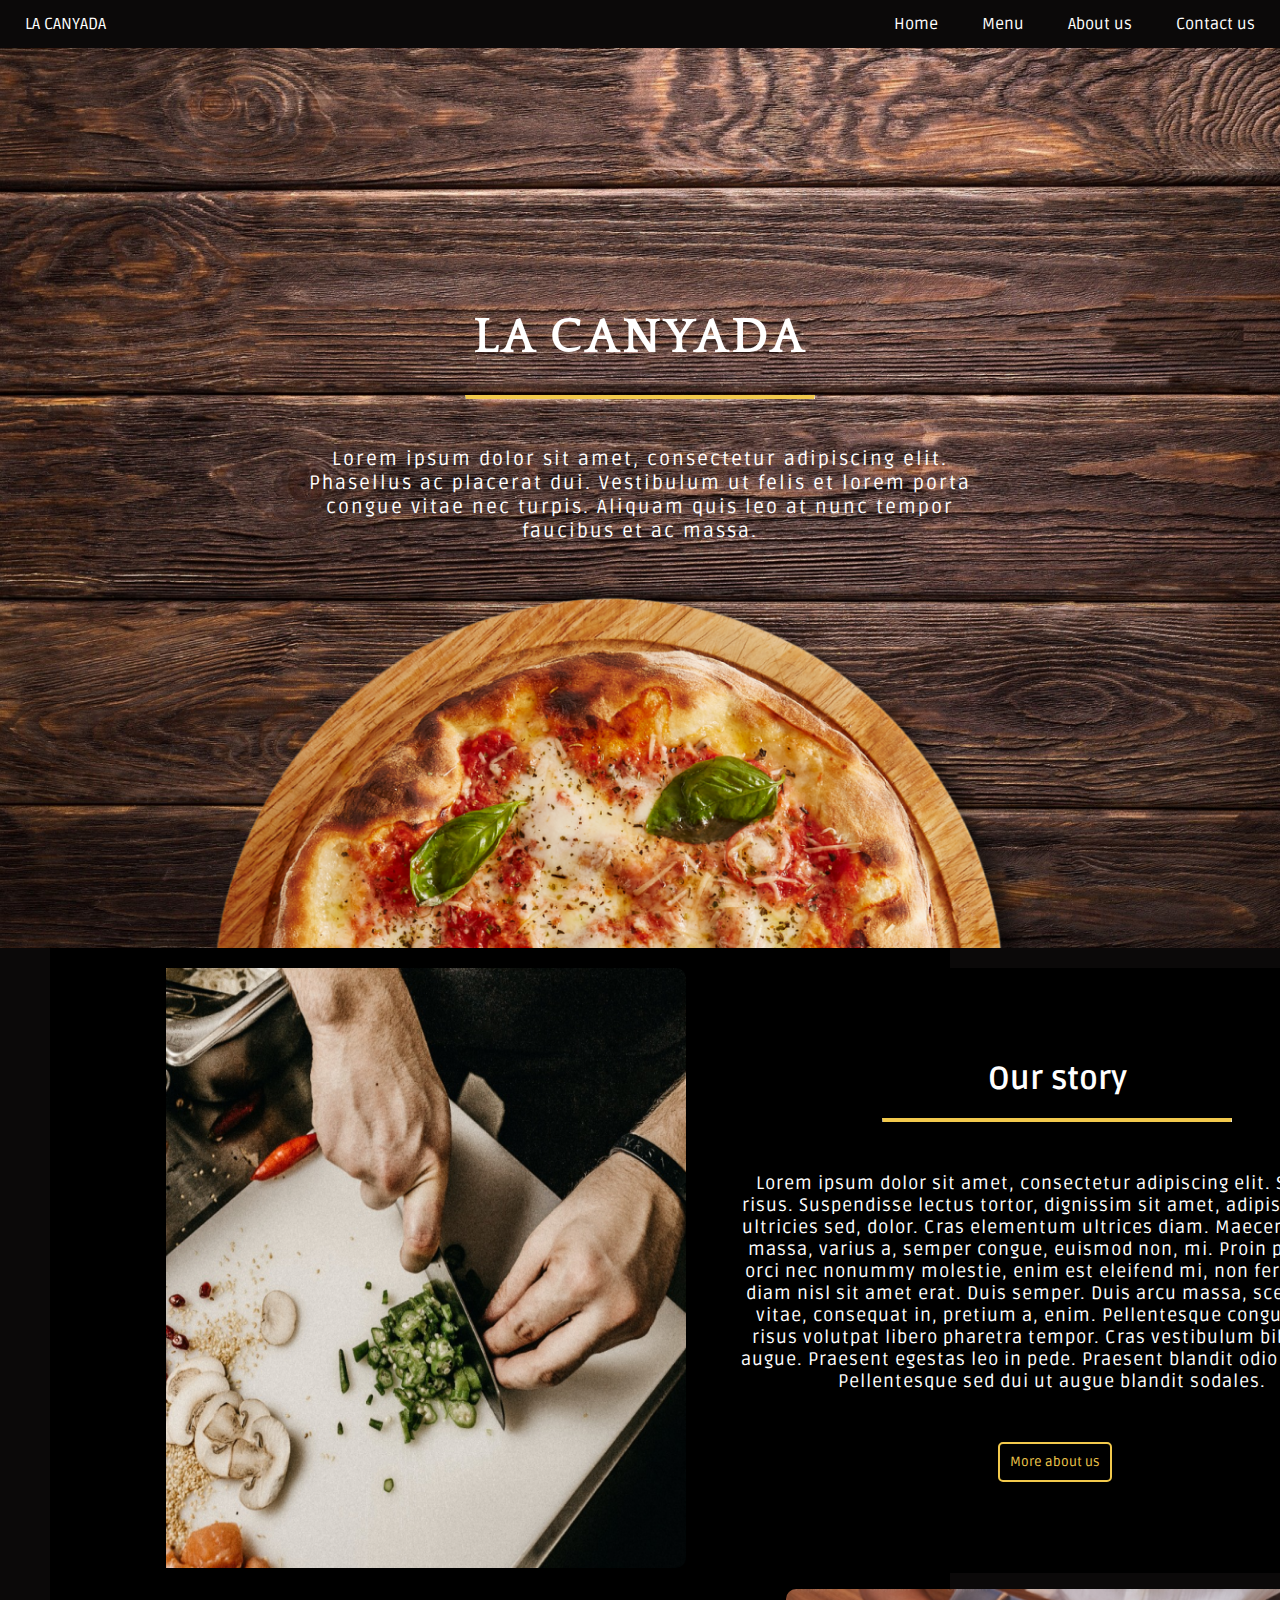
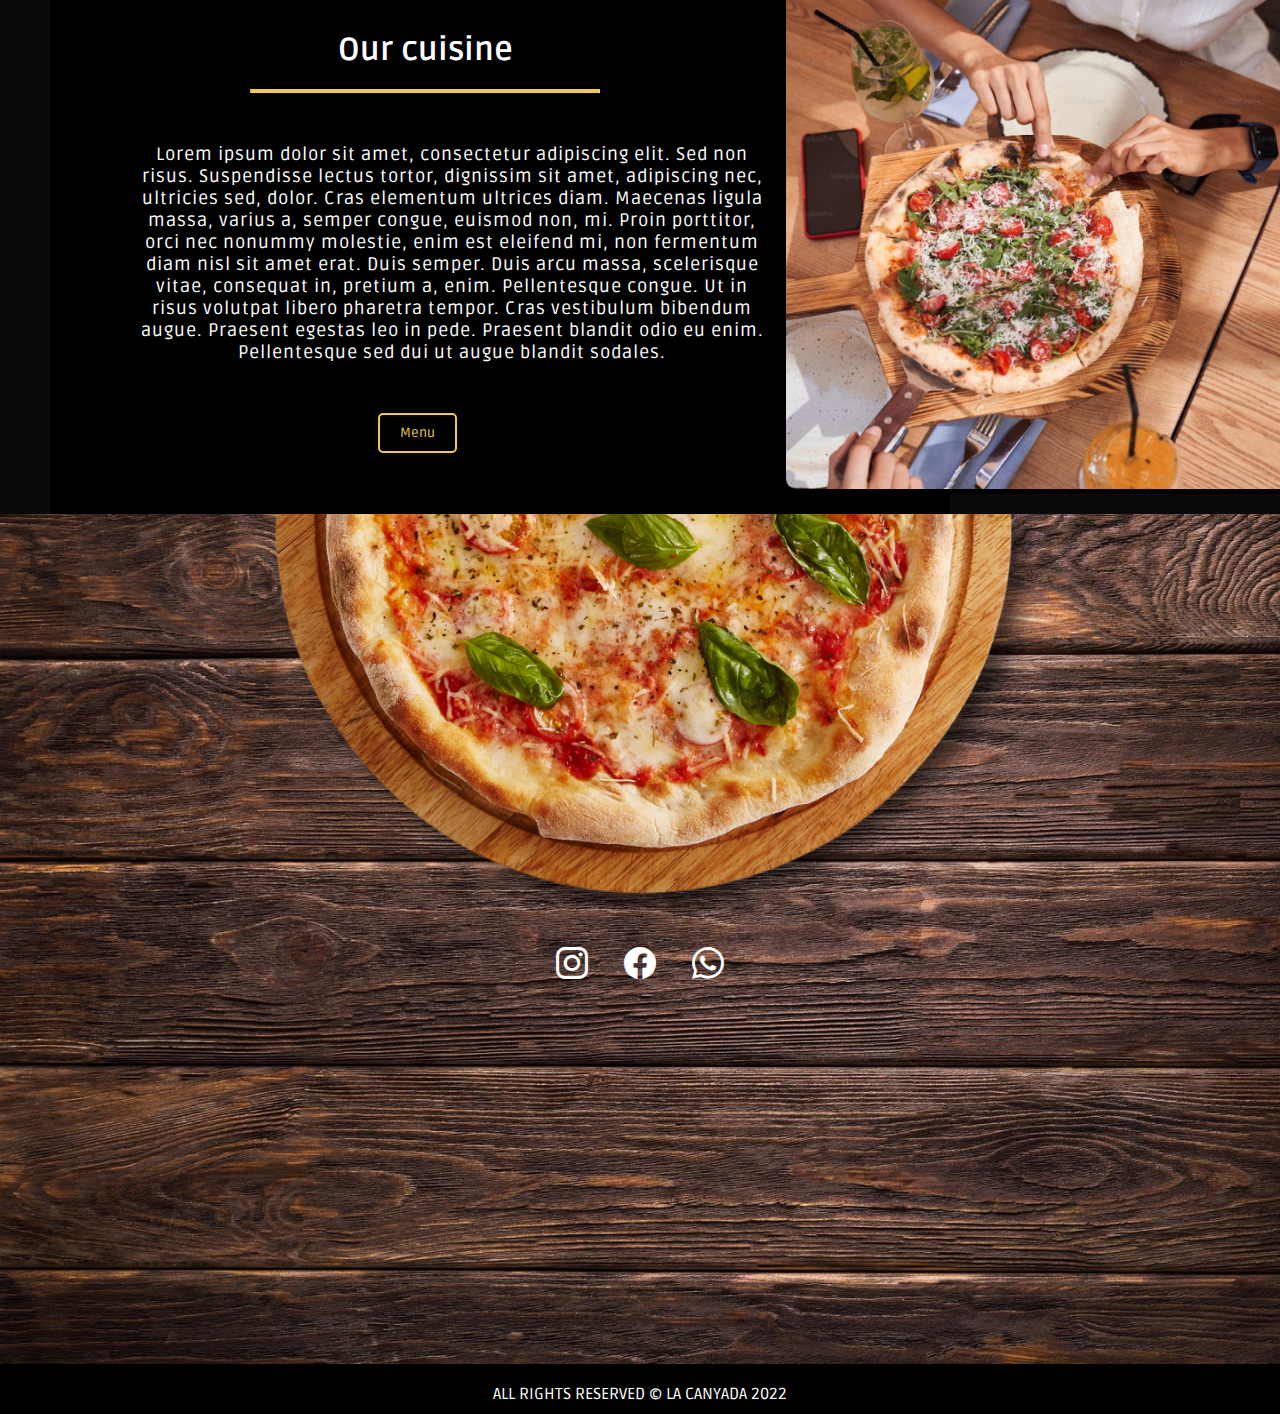
<file: index.html>
<!DOCTYPE html>
<html lang="en">

<head>
    <meta charset="UTF-8">
    <meta name="viewprt" content="width=width-device, initial-scale=1">
    <meta name="description" content="In 1780, Italy's first modern pizza was born, we made it even better. Discover Our Authentic & Delicious Recipes And Indulge Yourself With Exquisite Tastes">
    <meta name="keywords" content="Pizza, Food, Italian pizza, Restorant, Pepperoni, Crispy pizzas">
    <title>LA CANYADA</title>
    <link rel="stylesheet" href="style.css">
    <link rel="preconnect" href="https://fonts.googleapis.com">
    <link rel="preconnect" href="https://fonts.gstatic.com" crossorigin>
    <link href="https://fonts.googleapis.com/css2?family=Quattrocento:wght@400;700&family=Ruda&display=swap" rel="stylesheet">
    <link rel="stylesheet" href="https://cdn.jsdelivr.net/npm/bootstrap-icons@1.11.1/font/bootstrap-icons.css">
</head>

<body>
    <header>
        
        <a href="index.html" class="logo">LA CANYADA</a>
        <nav class="nav-bar">
            <a href="index.html">Home</a>
            <a href="menu.html">Menu</a>
            <a href="about.html">About us</a>
            <a href="contact.html">Contact us</a>
          

        </nav>    
    </header>
    <main class="landing">
        <div class="land">
            <h2>LA CANYADA</h2>
            <hr>
            <p>Lorem ipsum dolor sit amet, consectetur adipiscing elit. Phasellus ac placerat dui. Vestibulum ut felis et lorem porta congue vitae nec turpis. Aliquam quis leo at nunc tempor faucibus et ac massa.</p>
        </div>

    </main>
  <!--home page-->
    <section class="Home">
        <div class="Home1">
            <div class="first-img"><img src="./img/home1.png" alt="our chefs"></div>
            <div class="our-story">
                <h3>Our story</h3>
                <hr>
                <p>Lorem ipsum dolor sit amet, consectetur adipiscing elit. Sed non risus. Suspendisse lectus tortor, dignissim sit amet, adipiscing nec, ultricies sed, dolor. Cras elementum ultrices diam. Maecenas ligula massa, varius a, semper congue, euismod non, mi. Proin porttitor, orci nec nonummy molestie, enim est eleifend mi, non fermentum diam nisl sit amet erat. Duis semper. Duis arcu massa, scelerisque vitae, consequat in, pretium a, enim. Pellentesque congue. Ut in risus volutpat libero pharetra tempor. Cras vestibulum bibendum augue. Praesent egestas leo in pede. Praesent blandit odio eu enim. Pellentesque sed dui ut augue blandit sodales.</p>
                <a href="about.html"><button>More about us</button></a>
            </div>
        </div>
        <div class="Home2">
            <div class="second-img"><img src="./img/home2.png" alt="our specialties"></div>
            <div class="our-menu">
                <h3>Our cuisine</h3>
                <hr>
                <p>Lorem ipsum dolor sit amet, consectetur adipiscing elit. Sed non risus. Suspendisse lectus tortor, dignissim sit amet, adipiscing nec, ultricies sed, dolor. Cras elementum ultrices diam. Maecenas ligula massa, varius a, semper congue, euismod non, mi. Proin porttitor, orci nec nonummy molestie, enim est eleifend mi, non fermentum diam nisl sit amet erat. Duis semper. Duis arcu massa, scelerisque vitae, consequat in, pretium a, enim. Pellentesque congue. Ut in risus volutpat libero pharetra tempor. Cras vestibulum bibendum augue. Praesent egestas leo in pede. Praesent blandit odio eu enim. Pellentesque sed dui ut augue blandit sodales.</p>
                <a href="menu.html"><button>Menu</button></a>
            </div>
        </div>


    </section>

    <footer class="footer">
        <div class="icons">
            <i class="bi bi-instagram"></i>
            <i class="bi bi-facebook"></i>
            <i class="bi bi-whatsapp"></i>
        </div>
        <div class="copy"><p>ALL RIGHTS RESERVED &copy; LA CANYADA 2022</p></div>
    </footer>
    
</body>



</html>
</file>
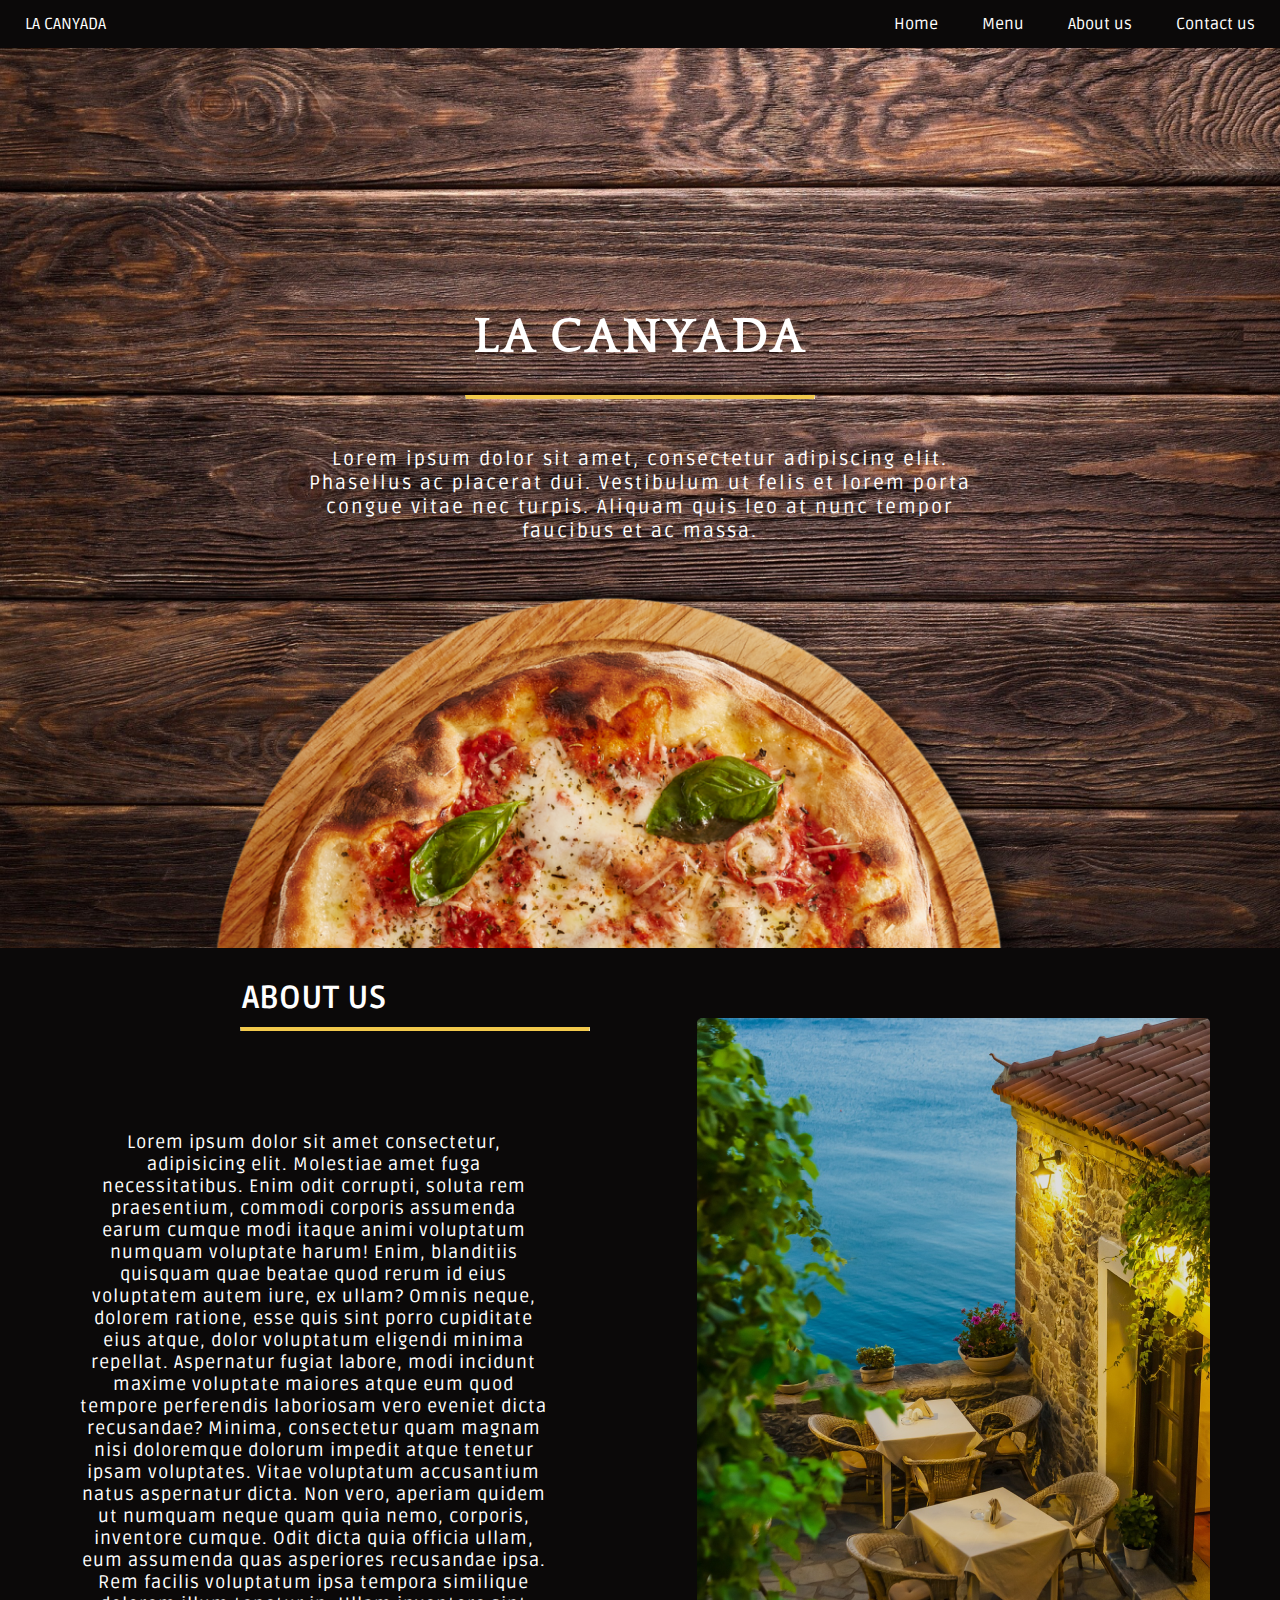
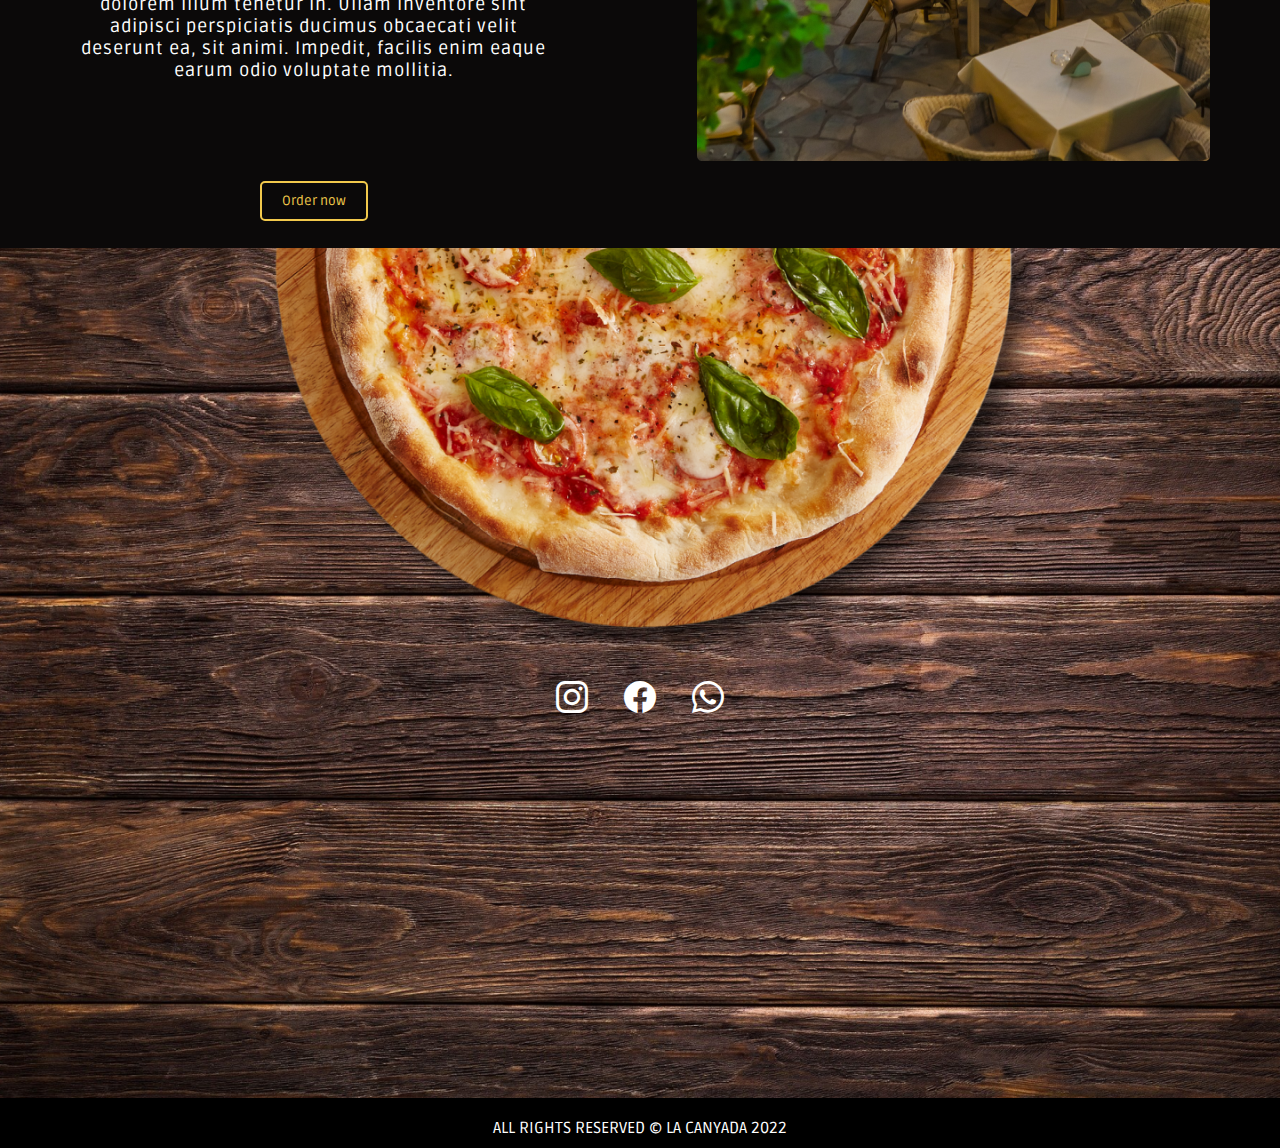
<file: about.html>
<!DOCTYPE html>
<html lang="en">
<head>
    <meta charset="UTF-8">
    <meta name="viewport" content="width=device-width, initial-scale=1.0">
    <meta name="description" content="In 1780, Italy's first modern pizza was born, we made it even better. Discover Our Authentic & Delicious Recipes And Indulge Yourself With Exquisite Tastes">
    <meta name="keywords" content="Pizza, Food, Italian pizza, Restorant, Pepperoni, Crispy pizzas">
    <title>ABOUT - LA CANYADA</title>
    <link rel="stylesheet" href="style.css">
    <link rel="preconnect" href="https://fonts.googleapis.com">
    <link rel="preconnect" href="https://fonts.gstatic.com" crossorigin>
    <link href="https://fonts.googleapis.com/css2?family=Quattrocento:wght@400;700&family=Ruda&display=swap" rel="stylesheet">
    <link rel="stylesheet" href="https://cdn.jsdelivr.net/npm/bootstrap-icons@1.11.1/font/bootstrap-icons.css">
</head>
<body>
    <header>
        
        <a href="index.html" class="logo">LA CANYADA</a>
        <nav class="nav-bar">
            <a href="index.html">Home</a>
            <a href="menu.html">Menu</a>
            <a href="about.html">About us</a>
            <a href="contact.html">Contact us</a>
          

        </nav>    
    </header>
    <main class="landing">
        <div class="land">
            <h2>LA CANYADA</h2>
            <hr>
            <p>Lorem ipsum dolor sit amet, consectetur adipiscing elit. Phasellus ac placerat dui. Vestibulum ut felis et lorem porta congue vitae nec turpis. Aliquam quis leo at nunc tempor faucibus et ac massa.</p>
        </div>

    </main>

    <section class="about">
        <div class="text-about">
            <h3>ABOUT US</h3>
            <hr>
            <p>Lorem ipsum dolor sit amet consectetur, adipisicing elit. Molestiae amet fuga necessitatibus. Enim odit corrupti, soluta rem praesentium, commodi corporis assumenda earum cumque modi itaque animi voluptatum numquam voluptate harum!
            Enim, blanditiis quisquam quae beatae quod rerum id eius voluptatem autem iure, ex ullam? Omnis neque, dolorem ratione, esse quis sint porro cupiditate eius atque, dolor voluptatum eligendi minima repellat.
            Aspernatur fugiat labore, modi incidunt maxime voluptate maiores atque eum quod tempore perferendis laboriosam vero eveniet dicta recusandae? Minima, consectetur quam magnam nisi doloremque dolorum impedit atque tenetur ipsam voluptates.
            Vitae voluptatum accusantium natus aspernatur dicta. Non vero, aperiam quidem ut numquam neque quam quia nemo, corporis, inventore cumque. Odit dicta quia officia ullam, eum assumenda quas asperiores recusandae ipsa.
            Rem facilis voluptatum ipsa tempora similique dolorem illum tenetur in. Ullam inventore sint adipisci perspiciatis ducimus obcaecati velit deserunt ea, sit animi. Impedit, facilis enim eaque earum odio voluptate mollitia.</p>
            <a href="menu.html"><button>Order now</button></a>
        </div>
        <div class="about-img">
            <img src="./img/about.png" alt="Our spot">
        </div>
    </section>

    <footer class="footer">
        <div class="icons">
            <i class="bi bi-instagram"></i>
            <i class="bi bi-facebook"></i>
            <i class="bi bi-whatsapp"></i>
        </div>
        <div class="copy"><p>ALL RIGHTS RESERVED &copy; LA CANYADA 2022</p></div>
    </footer>
    
</body>



</html>
</file>
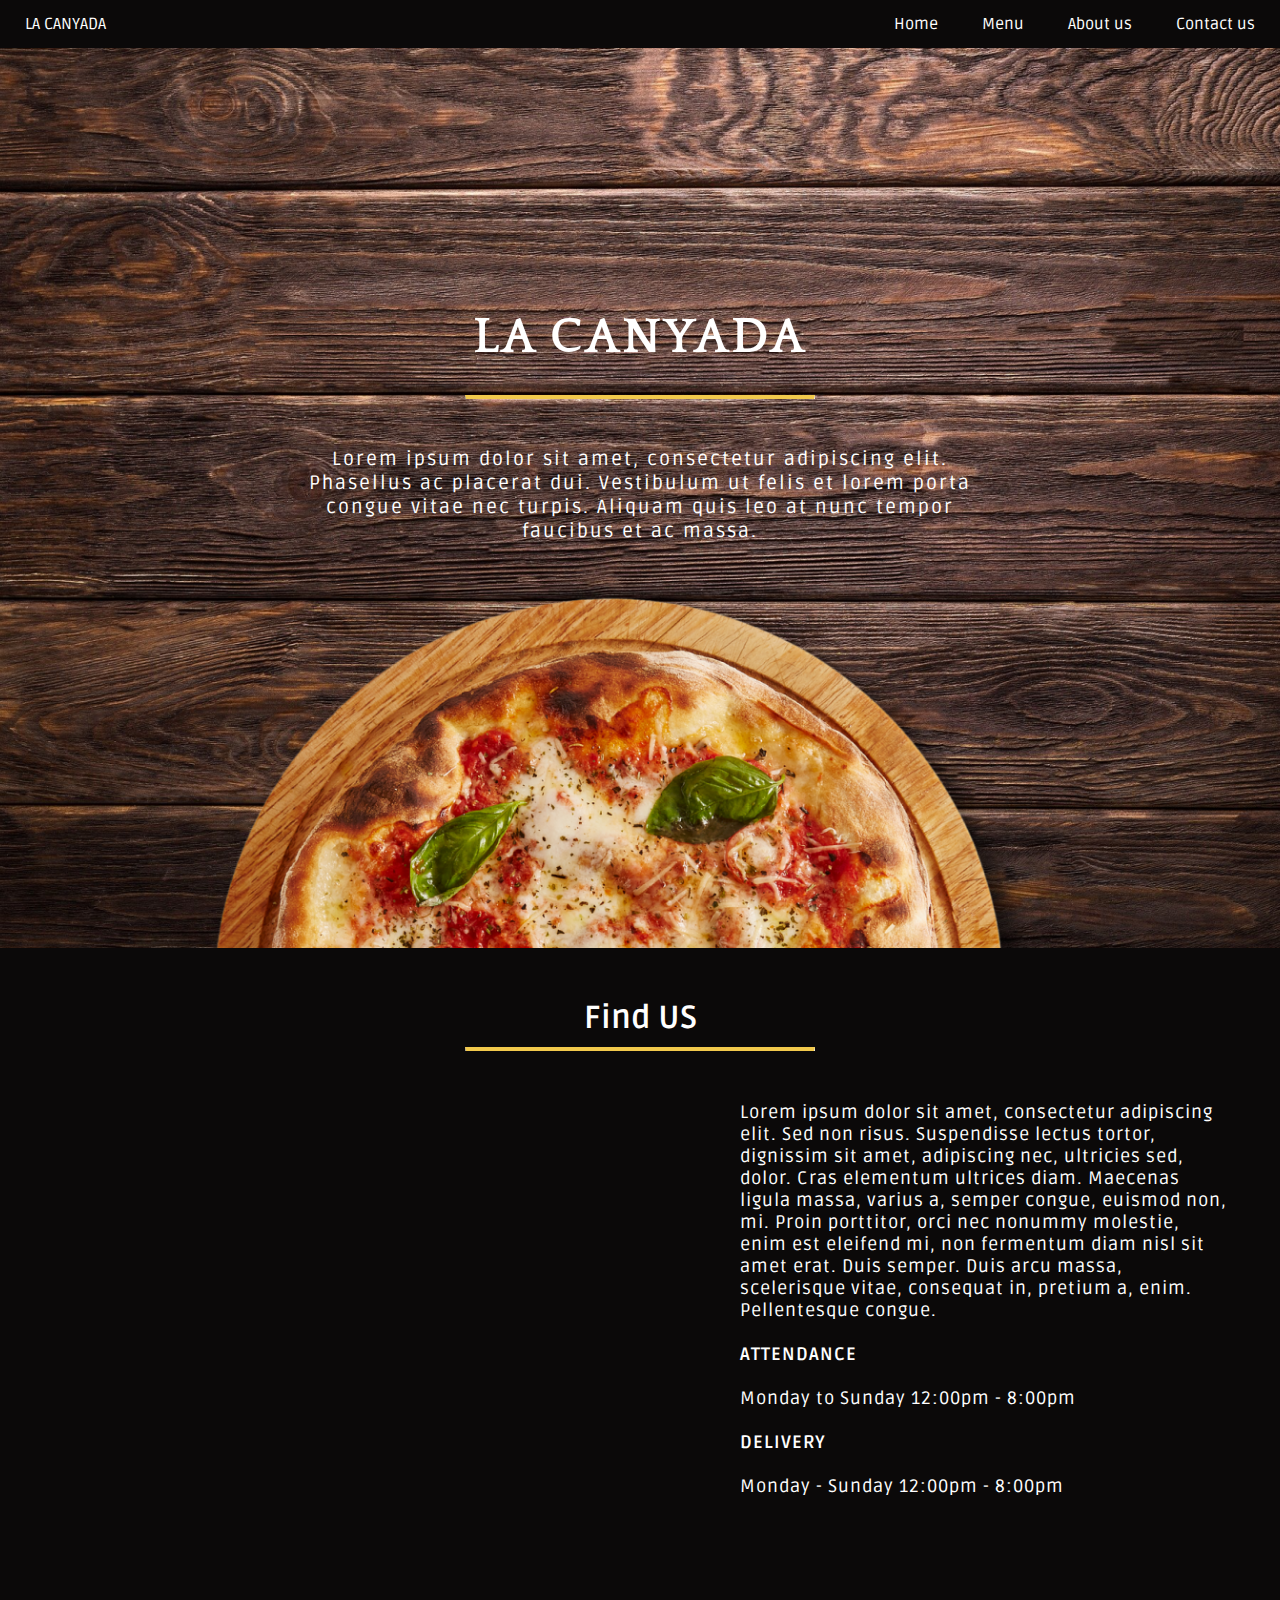
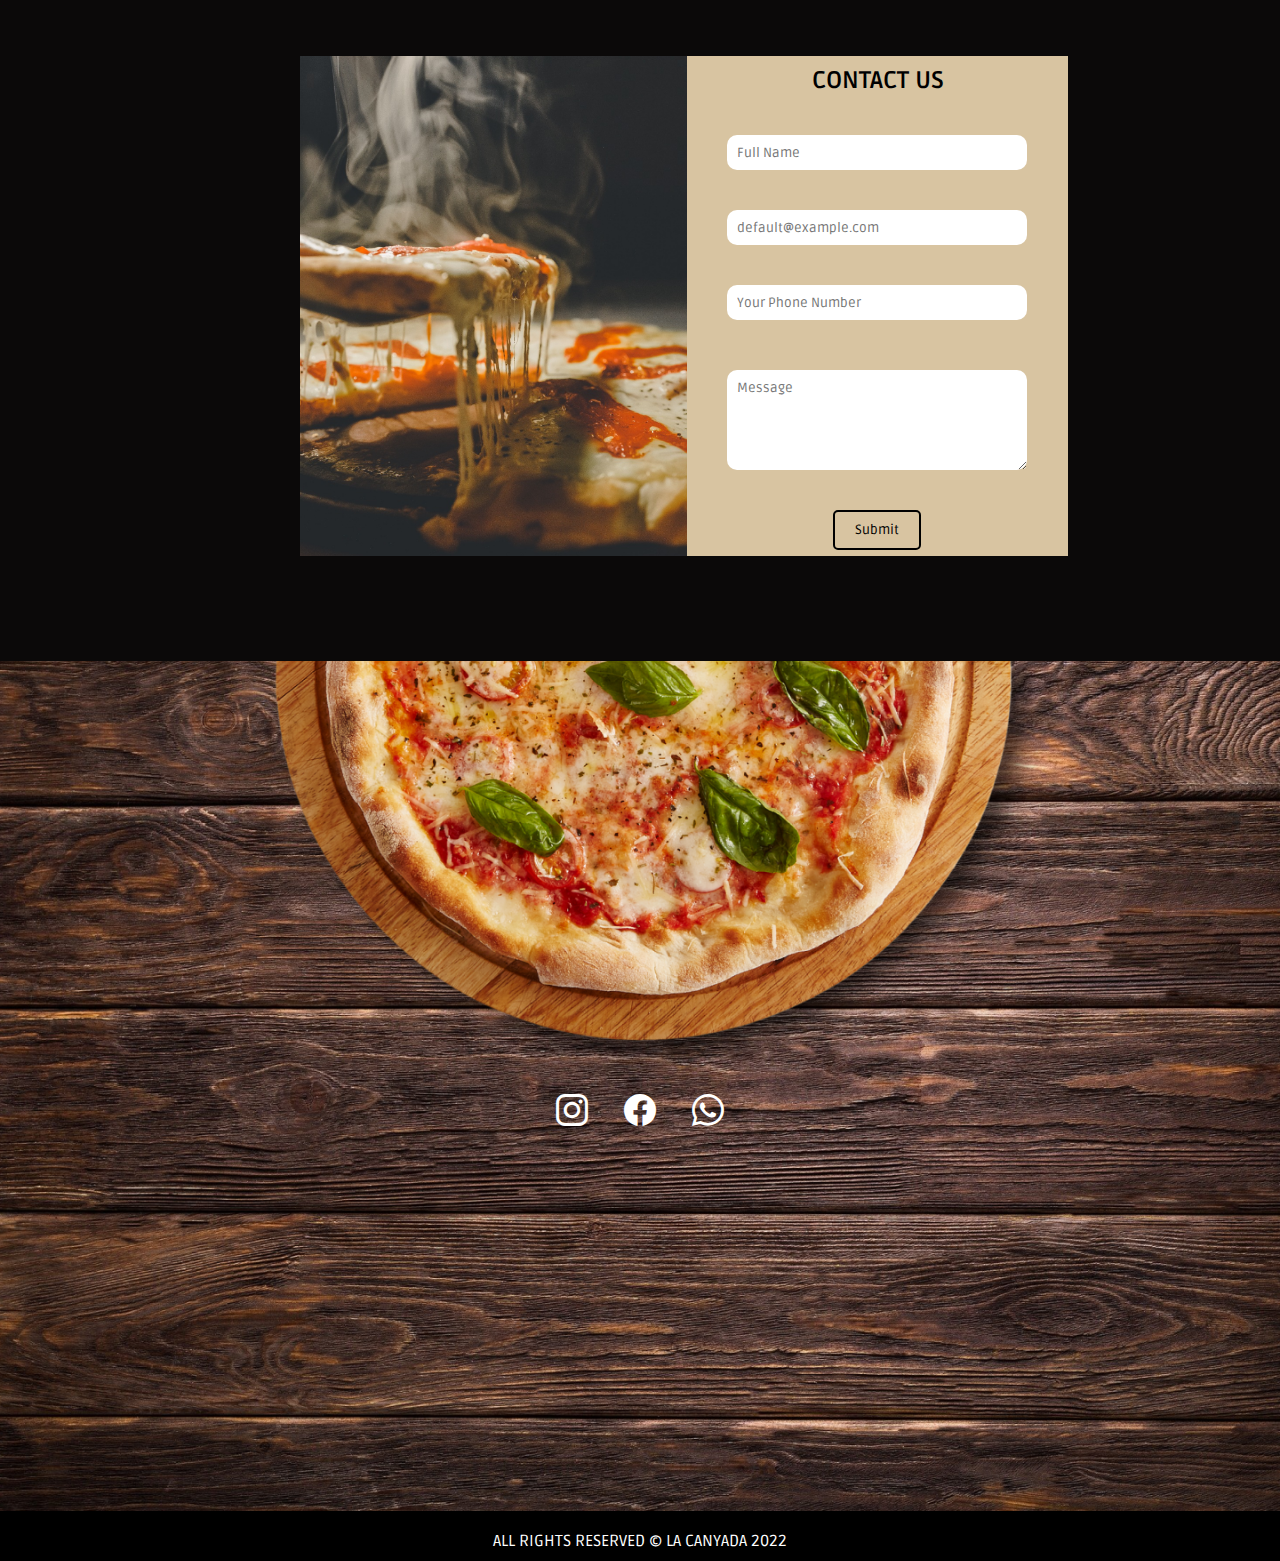
<file: contact.html>
<!DOCTYPE html>
<html lang="en">
<head>
    <meta charset="UTF-8">
    <meta name="viewport" content="width=device-width, initial-scale=1.0">
    <meta name="description" content="In 1780, Italy's first modern pizza was born, we made it even better. Discover Our Authentic & Delicious Recipes And Indulge Yourself With Exquisite Tastes">
    <meta name="keywords" content="Pizza, Food, Italian pizza, Restorant, Pepperoni, Crispy pizzas">
    <title>CONTACT - LA CANYADA</title>
    <link rel="stylesheet" href="style.css">
    <link rel="preconnect" href="https://fonts.googleapis.com">
    <link rel="preconnect" href="https://fonts.gstatic.com" crossorigin>
    <link href="https://fonts.googleapis.com/css2?family=Quattrocento:wght@400;700&family=Ruda&display=swap" rel="stylesheet">
    <link rel="stylesheet" href="https://cdn.jsdelivr.net/npm/bootstrap-icons@1.11.1/font/bootstrap-icons.css">
</head>
<body>
    <header>
        
        <a href="index.html" class="logo">LA CANYADA</a>
        <nav class="nav-bar">
            <a href="index.html">Home</a>
            <a href="menu.html">Menu</a>
            <a href="about.html">About us</a>
            <a href="contact.html">Contact us</a>
          

        </nav>    
    </header>
    <main class="landing">
        <div class="land">
            <h2>LA CANYADA</h2>
            <hr>
            <p>Lorem ipsum dolor sit amet, consectetur adipiscing elit. Phasellus ac placerat dui. Vestibulum ut felis et lorem porta congue vitae nec turpis. Aliquam quis leo at nunc tempor faucibus et ac massa.</p>
        </div>

    </main>

    <section class="location">
        <div class="find-us">
            <h3>Find US</h3>
            <hr>
        </div>
        <div class="location-container">
            <div class="map">
                <iframe src="https://www.google.com/maps/embed?pb=!1m18!1m12!1m3!1d3324.185595441284!2d-7.560408989166803!3d33.5745301426934!2m3!1f0!2f0!3f0!3m2!1i1024!2i768!4f13.1!3m3!1m2!1s0xda7ccd031adefa5%3A0x4d8c55a2ff0da0ff!2sLa%20Canyada!5e0!3m2!1sfr!2sma!4v1697189055603!5m2!1sfr!2sma" width="600" height="450" style="border:0; border-radius: 20px;" allowfullscreen="" loading="lazy" referrerpolicy="no-referrer-when-downgrade"></iframe>
            </div>
            <div class="work-time">
                <div><p> Lorem ipsum dolor sit amet, consectetur adipiscing elit. Sed non risus. Suspendisse lectus tortor, dignissim sit amet, adipiscing nec, ultricies sed, dolor. Cras elementum ultrices diam. Maecenas ligula massa, varius a, semper congue, euismod non, mi. Proin porttitor, orci nec nonummy molestie, enim est eleifend mi, non fermentum diam nisl sit amet erat. Duis semper. Duis arcu massa, scelerisque vitae, consequat in, pretium a, enim. Pellentesque congue.</p></div>
                <div><br><h4>ATTENDANCE</h4><br><p>Monday to Sunday  12:00pm - 8:00pm</p></div>
                <div><br><h4>DELIVERY</h4><br><p>Monday - Sunday  12:00pm - 8:00pm</p></div>
            </div>
        </div>
    </section>

    <section class="contact-container">
        <div class="left-container">
            <img src="./img/contact.png" alt="Pizza">
        </div>
        <div class="form">
            <div>
                <h2>CONTACT US</h2>
            </div>
            <div>
                <input type="text" class="field" placeholder="Full Name" required>
                <input type="email" class="field" placeholder="default@example.com" required>
                <input type="text" class="field" placeholder="Your Phone Number" required>
            </div>
            <div class="submit">
                <textarea class="field area" placeholder="Message" required></textarea>
				<button type="submit" class="btn">Submit</button>
            </div>
        </div>
    </section>

    <footer class="footer">
        <div class="icons">
            <i class="bi bi-instagram"></i>
            <i class="bi bi-facebook"></i>
            <i class="bi bi-whatsapp"></i>
        </div>
        <div class="copy"><p>ALL RIGHTS RESERVED &copy; LA CANYADA 2022</p></div>
    </footer>
    
</body>



</html>
</file>
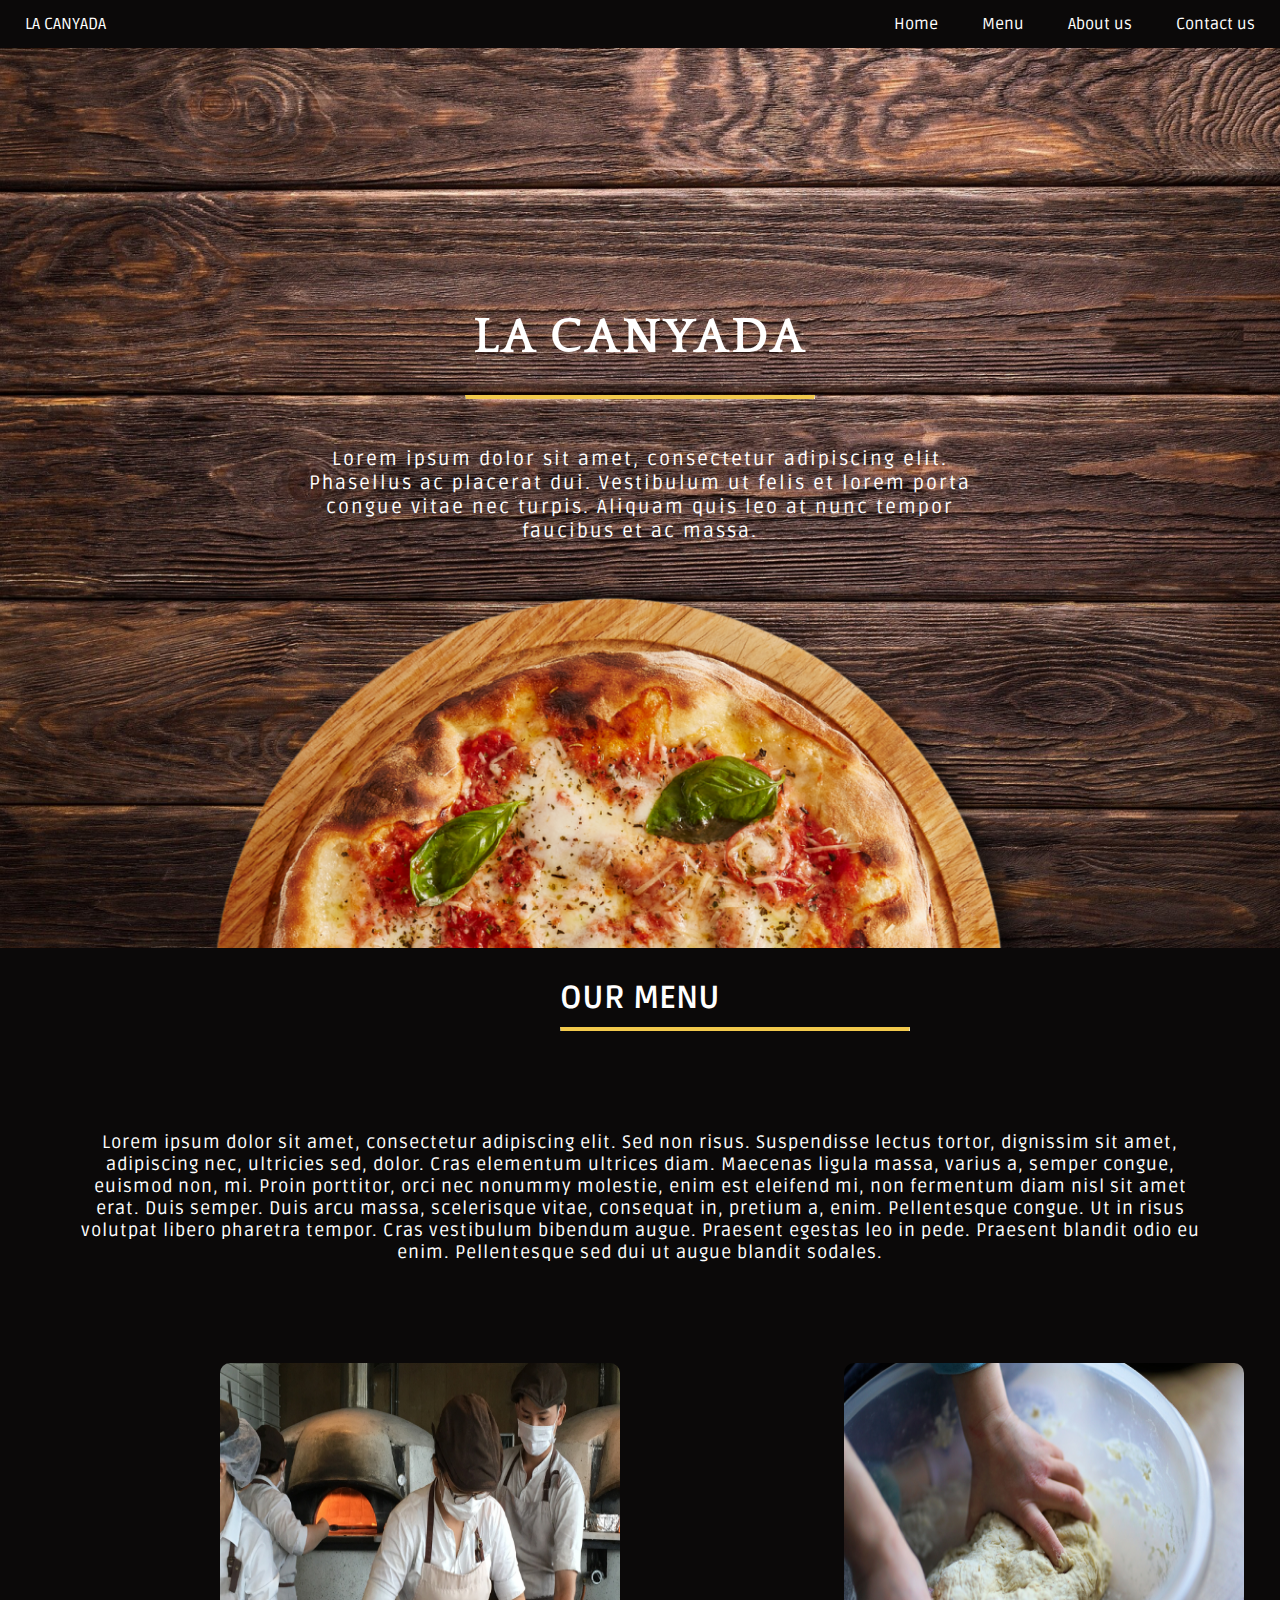
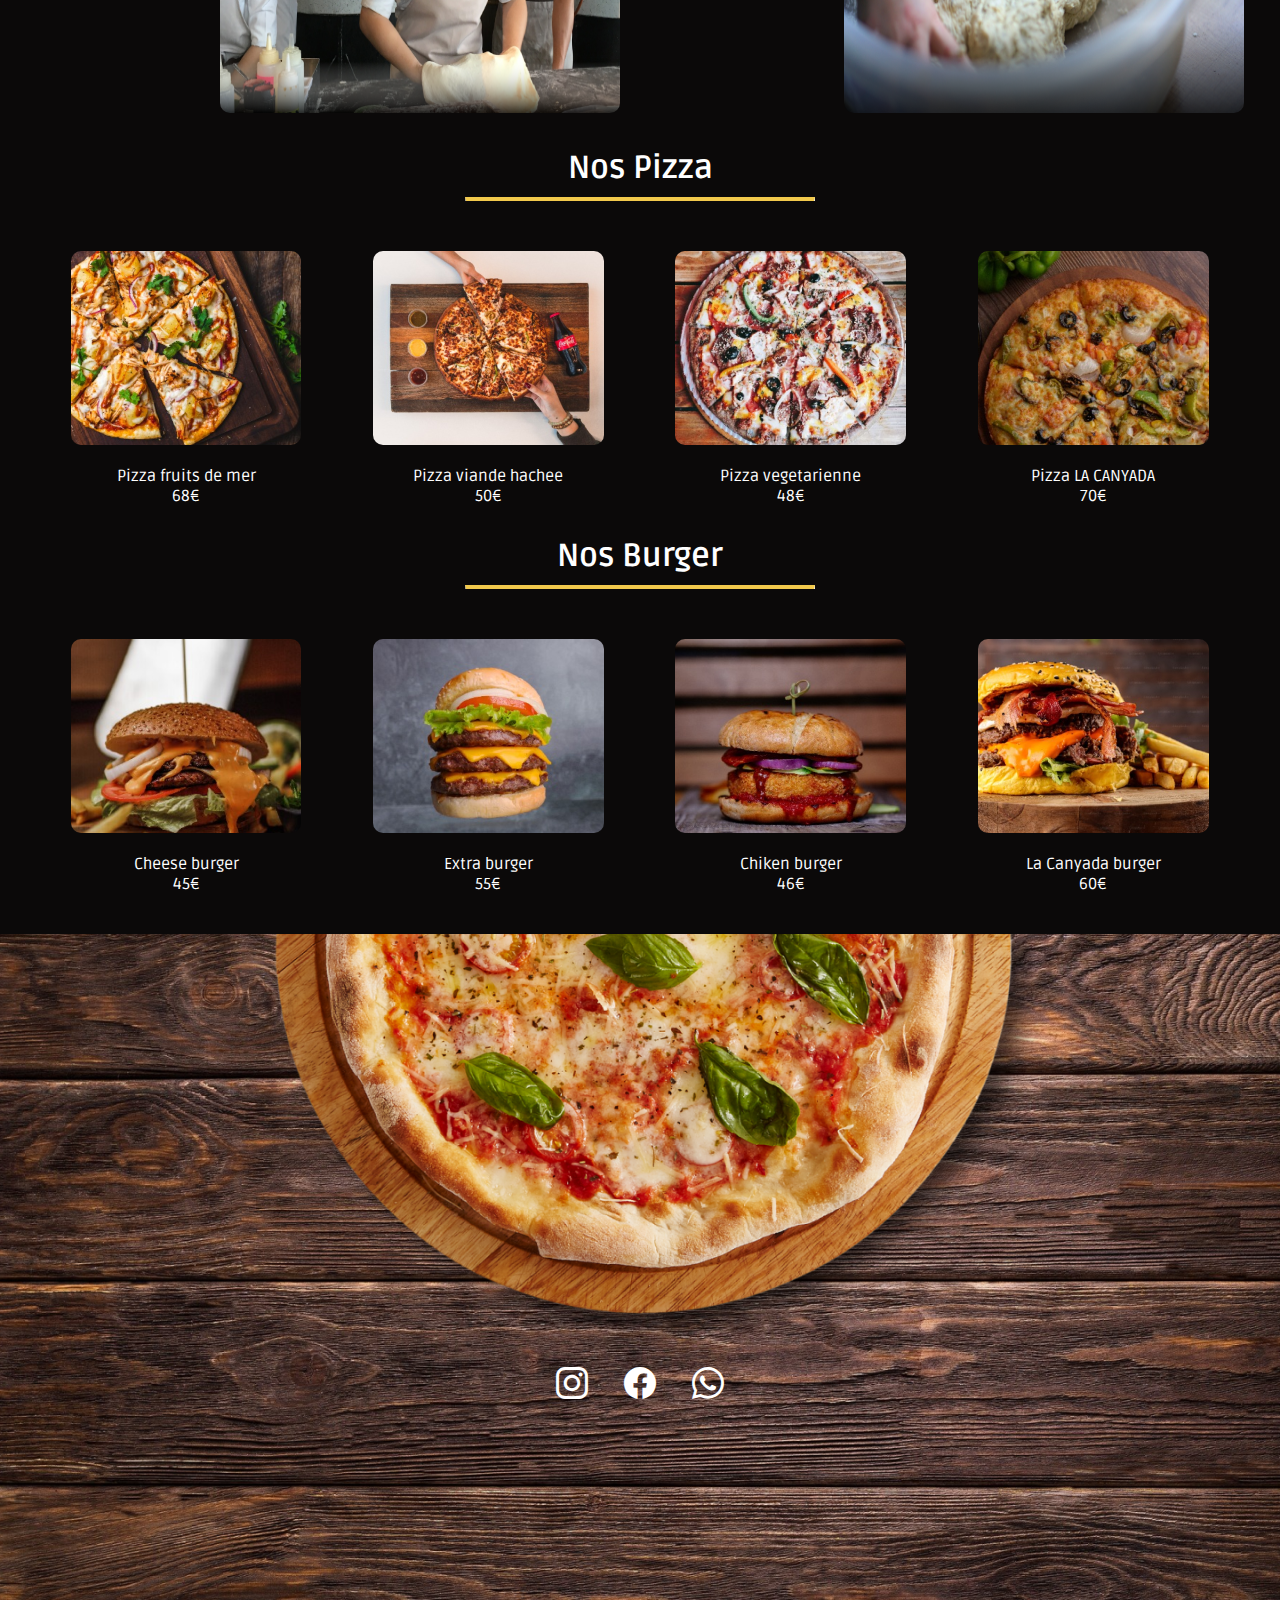
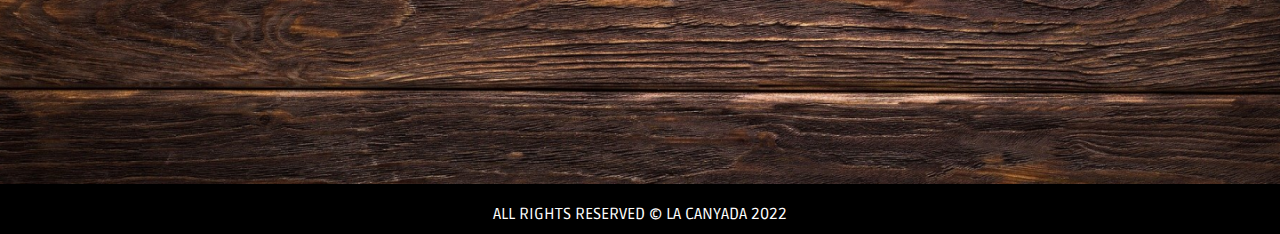
<file: menu.html>
<!DOCTYPE html>
<html lang="en">
<head>
    <meta charset="UTF-8">
    <meta name="viewport" content="width=device-width, initial-scale=1.0">
    <meta name="description" content="In 1780, Italy's first modern pizza was born, we made it even better. Discover Our Authentic & Delicious Recipes And Indulge Yourself With Exquisite Tastes">
    <meta name="keywords" content="Pizza, Food, Italian pizza, Restorant, Pepperoni, Crispy pizzas">
    <title>MENU - LA CANYADA</title>
    <link rel="stylesheet" href="style.css">
    <link rel="preconnect" href="https://fonts.googleapis.com">
    <link rel="preconnect" href="https://fonts.gstatic.com" crossorigin>
    <link href="https://fonts.googleapis.com/css2?family=Quattrocento:wght@400;700&family=Ruda&display=swap" rel="stylesheet">
    <link rel="stylesheet" href="https://cdn.jsdelivr.net/npm/bootstrap-icons@1.11.1/font/bootstrap-icons.css">
</head>
<body>
    <header>
        
        <a href="index.html" class="logo">LA CANYADA</a>
        <nav class="nav-bar">
            <a href="index.html">Home</a>
            <a href="menu.html">Menu</a>
            <a href="about.html">About us</a>
            <a href="contact.html">Contact us</a>
          

        </nav>    
    </header>
    <main class="landing">
        <div class="land">
            <h2>LA CANYADA</h2>
            <hr>
            <p>Lorem ipsum dolor sit amet, consectetur adipiscing elit. Phasellus ac placerat dui. Vestibulum ut felis et lorem porta congue vitae nec turpis. Aliquam quis leo at nunc tempor faucibus et ac massa.</p>
        </div>

    </main>

    <section class="menu-intro">
        <div class="intro">
            <h3>OUR MENU</h3>
            <hr>
            <p>Lorem ipsum dolor sit amet, consectetur adipiscing elit. Sed non risus. Suspendisse lectus tortor, dignissim sit amet, adipiscing nec, ultricies sed, dolor. Cras elementum ultrices diam. Maecenas ligula massa, varius a, semper congue, euismod non, mi. Proin porttitor, orci nec nonummy molestie, enim est eleifend mi, non fermentum diam nisl sit amet erat. Duis semper. Duis arcu massa, scelerisque vitae, consequat in, pretium a, enim. Pellentesque congue. Ut in risus volutpat libero pharetra tempor. Cras vestibulum bibendum augue. Praesent egestas leo in pede. Praesent blandit odio eu enim. Pellentesque sed dui ut augue blandit sodales.</p>
        
        </div>
        <div class="intro-img">
            <img src="./img/menuIntro1.png" alt="image">
            <img src="./img/menuIntro2.png" alt="image">
        </div>
    </section>
    
    <section class="menu">
        <div class="Pizza">
            <div class="title">
                <h3>Nos Pizza</h3>
                <hr>
            </div>
            <div class="card-container">
                <div class="card">
                    <img src="./img/menu1.png" alt="Pizza fruits de mer">
                    <p>Pizza fruits de mer<br>68&euro;</p>
                    
                </div>
                <div class="card">
                    <img src="./img/menu2.png" alt="Pizza viande hachee">
                    <p>Pizza viande hachee<br>50&euro;</p>
                </div>
                <div class="card">
                    <img src="./img/menu3.png" alt="Pizza vegetarienne">
                    <p>Pizza vegetarienne<br>48&euro;</p>
                </div>
                <div>
                    <div class="card">
                    <img src="./img/menu4.png" alt="Pizza LA CANYADA">
                    <p>Pizza LA CANYADA<br>70&euro;</p>
                    </div>
                </div>
            </div>
        </div>
        <div class="Burger">
            <div class="title"> 
                <h3>Nos Burger</h3>
                <hr>
            </div>
            <div class="card-container">  
                <div class="card">
                    <img src="./img/menu11.png" alt="Cheese burger">
                    <p>Cheese burger<br>45&euro;</p>
                </div>
                <div class="card">
                    <img src="./img/menu22.png" alt="Extra burger">
                    <p>Extra burger<br>55&euro;</p>
                </div>
                <div class="card">
                    <img src="./img/menu33.png" alt="Chiken burger">
                    <p>Chiken burger<br>46&euro;</p>
                </div>
                <div class="card">
                    <img src="./img/menu44.png" alt="La Canyada burger">
                    <p>La Canyada burger<br>60&euro;</p>
                 </div>
                
            </div>
        </div>
    </section>

    <footer class="footer">
        <div class="icons">
            <i class="bi bi-instagram"></i>
            <i class="bi bi-facebook"></i>
            <i class="bi bi-whatsapp"></i>
        </div>
        <div class="copy"><p>ALL RIGHTS RESERVED &copy; LA CANYADA 2022</p></div>
    </footer>

</body>
</html>
</file>
<file: style.css>
*{
    margin: 0;
    padding: 0;
    font-family: 'Ruda', sans-serif;
    box-sizing: border-box;
}

body{
    min-height: 100vh;
    background: #0b0909;
}

header{
    
    display: flex;
    justify-content: space-between;
    text-decoration: none;
    align-items: center;
    margin: 20px, 20px;
    padding: 5px;
    height: 3rem;
}

.nav-bar a, .logo{
    text-decoration: none;
    margin: 10px 20px;
    outline: none;
    color: #fff;
    cursor: pointer;
}

.logo{
    transition: ease 0.6s;
}

.nav-bar a:hover{
    border-bottom: 2px solid #F2C94C;
}

.logo:hover{
    font-size: x-large;
}

.landing{
    display: flex;
    justify-content: center;
    color: #fff;
  
    height: 100vh;
    background-image: url(./img/Group\ 1.png);
    background-repeat: no-repeat;
    background-size: cover;
    background-position: center;
}

.land{
    display: flex;
    flex-direction: column;
    justify-content: center;
    align-items: center;
    width: 800px;
 
}
.land hr{
    width: 350px;
    border-top: 4px solid #F2C94C;
    margin-top: 30px;
    border-bottom: none;
}
.land h2{
    font-size: 50px;
    font-family: 'Quattrocento', serif;
    letter-spacing: 2px;
}

.land p{
    width: 700px;
    letter-spacing: 2px;
    text-align: center;
    padding-top: 3rem;
    margin-bottom: 9rem;
    font-size: larger;
}

.Home{
    background-color: rgb(0, 0, 0);
    margin-left: 50px;
    padding: 20px;
    width: 100vh;
    
   
}

.Home1{
    display: flex;
    justify-content: center;
    align-items: center;
    background-color: rgb(0, 0, 0);
    width: 1300px;
    margin-left: 1rem;
}
.Home1 img{
    width: 600px;
    height: 600px;
    padding-left: 5rem;
    border-radius: 10px;
    
}

.our-story{
    padding: 20px;
    margin-left: 2rem;
}

.our-story p{
    margin-bottom: 50px;
    font-size: large;
    color: #fff;
    letter-spacing: 1px;
    text-align: center;
}

.our-story h3{
    font-size: xx-large;
    color: #fff;
    padding-left: 250px;
    padding-bottom: 20px;
}

.our-story button{
    border: 2px solid #F2C94C;
    outline: none;
    background: transparent;
    border-radius: 5px;
    color: #F2C94C;
    padding: 10px;
    margin-left: 260px;
    cursor: pointer;
    transition: ease 0.6s;
}

.our-story button:hover{
    background-color: #F2C94C;
    color: #000;
}

.our-story hr{
    width: 350px;
    border-top: 4px solid #F2C94C;
    margin-left: 9rem;
    margin-bottom: 50px;
    border-bottom: none;
}

.Home2 {
    display: flex;
    justify-content: center;
    flex-direction: row-reverse;
    align-items: center;
    background-color: rgb(0, 0, 0);
    width: 1300px;
    margin-top: 1rem;
    margin-left: 1rem;
}

.Home2 img{
    width: 600px;
    height: 500px;
    padding-right: 5rem;
    border-radius: 10px;
    
}

.our-menu{
    padding: 20px;
    margin-left: 2rem;
}

.our-menu h3{
    font-size: xx-large;
    color: #fff;
    padding-left: 200px;
    padding-bottom: 20px;
}

.our-menu hr{
    width: 350px;
    border-top: 4px solid #F2C94C;
    margin-left: 7rem;
    margin-bottom: 50px;
    border-bottom: none;
}

.our-menu p{
    margin-bottom: 50px;
    font-size: large;
    color: #fff;
    letter-spacing: 1px;
    text-align: center;
    
}

.our-menu button{
    border: 2px solid #F2C94C;
    outline: none;
    background: transparent;
    border-radius: 5px;
    color: #F2C94C;
    padding: 10px 20px;
    cursor: pointer;
    margin-left: 240px;
    transition: ease 0.6s;
    
}

.our-menu button:hover{

    background-color: #F2C94C;
    color: #000;
}

 
footer {
    display: flex;
    justify-content: space-around;
    align-items: center;
    width: 100%;
    height: 100vh;
    
    background-image: url(./img/footer.png);
    background-repeat: no-repeat;
    background-size: cover;
    background-position: center;
    position: relative;
} 

.icons i{
    margin: 1rem;
    font-size: xx-large;
    background-color: transparent;
    color: #fff;
    cursor: pointer;
}

.copy{
  
    position: absolute;
    bottom: 0;
    background-color: #000000;
    color: #fff;
    width: 100%;
    height: 50px;
    text-align:center;
    padding-top: 20px;
}

.intro h3{
    margin-top: 30px;
    text-align: center;
    color: #fff;
    font-size: xx-large;

}

.intro hr{
    width: 350px;
    border-top: 4px solid #F2C94C;
    margin-left: 35rem;
    margin-bottom: 50px;
    border-bottom: none;
    margin-top: 10px;

}

.intro p{
    margin: 30px;
    margin-bottom: 50px;
    font-size: large;
    color: #fff;
    letter-spacing: 1px;
    text-align: center;
    padding: 50px;

}

.intro-img img{
    margin-left: 220px ;
    width: 400px;
    height: 350px;
    border-radius: 10px;
}

.title h3{
    margin-top: 30px;
    text-align: center;
    color: #fff;
    font-size: xx-large;

}

.title hr{
    width: 350px;
    border-top: 4px solid #F2C94C;
    margin-bottom: 50px;
    border-bottom: none;
    margin-top: 10px;
}

.card-container{
    display: flex;
    justify-content: space-evenly;
}

.card p{
    margin-top: 1rem;
    color: #fff;
    text-align: center;
}

.card img{
    border-radius: 10px;
}

.title{
    display: flex;
    flex-direction: column;
    align-items: center;
}

.menu{
    margin-bottom: 40px;
}

.about{
    display: flex;
    justify-content: center;
    text-align: center;
    
}

.text-about h3{
    margin-top: 30px;
    text-align: center;
    color: #fff;
    font-size: xx-large;
}
.text-about hr{
    width: 350px;
    border-top: 4px solid #F2C94C;
    margin-bottom: 50px;
    border-bottom: none;
    margin-top: 10px;
    margin-left: 15rem;
    
    
}

.text-about p{
    margin: 30px;
    margin-bottom: 50px;
    font-size: large;
    color: #fff;
    letter-spacing: 1px;
    text-align: center;
    padding: 50px;
}

.text-about button{
    border: 2px solid #F2C94C;
    outline: none;
    background: transparent;
    border-radius: 5px;
    color: #F2C94C;
    padding: 10px 20px;
    cursor: pointer;
    align-items: center;
    transition: ease 0.6s;
}

.text-about button:hover{
    background-color: #F2C94C;
    color: #000;
}

.about-img{
    height: 900px;
    padding: 70px;
    
}

.find-us h3{
    margin-top: 50px;
    text-align: center;
    color: #fff;
    font-size: xx-large;
}

.find-us hr{
    width: 350px;
    border-top: 4px solid #F2C94C;
    margin-bottom: 50px;
    border-bottom: none;
    margin-top: 10px;
}

.find-us{
    display: flex;
    flex-direction: column;
    align-items: center;
}

.location-container{
    width: 80%;
    display: flex;
    justify-content: space-between;
    margin-left: 13rem;
}

.map{
    width: 48%;
}

.work-time{
    width: 48%;
    font-size: large;
    color: #fff;
    letter-spacing: 1px;

}

.contact-container{
    width: 60%;
    margin: 100px 300px;
    display: flex;
    justify-content: center;
    align-items: center;
    
    
}

.form{
    width: 400px;
    height: 500px;
    margin-bottom: 5px;
    background-color: #D8C4A1;
}

.form h2{
    text-align: center;
    margin-top: 10px;
}

.form input{
    width: 300px;
    display: flex;
    flex-direction: column;
    justify-content: center;
    align-items: center;
    margin: 40px;
    border-radius: 10px;
}

.submit{
    width: 300px;
    display: flex;
    flex-direction: column;
    justify-content: center;
    align-items: center;
    margin: 50px 40px;
    

}

.field{
    height: 35px;
    outline: none;
    border: none;
    padding-left: 10px;

}

.field:focus{
    border: 2px solid #2c2a2a6e;
}

.submit textarea{
    width: 300px;
    height: 100px;
    border-radius: 10px;
    padding-top: 10px;
}

.submit textarea:focus{
    border: 2px solid #2c2a2a6e;
}


.submit button{
    margin-top: 40px;
    border: 2px solid #000;
    outline: none;
    background: transparent;
    border-radius: 5px;
    color: #000;
    padding: 10px 20px;
    cursor: pointer;
    align-items: center;
    transition: ease 0.6s;
}

.left-container img{
    height: 500px;
   
    
}

.submit button:hover{
background-color: #000;
    color: #F2C94C;
}
</file>
